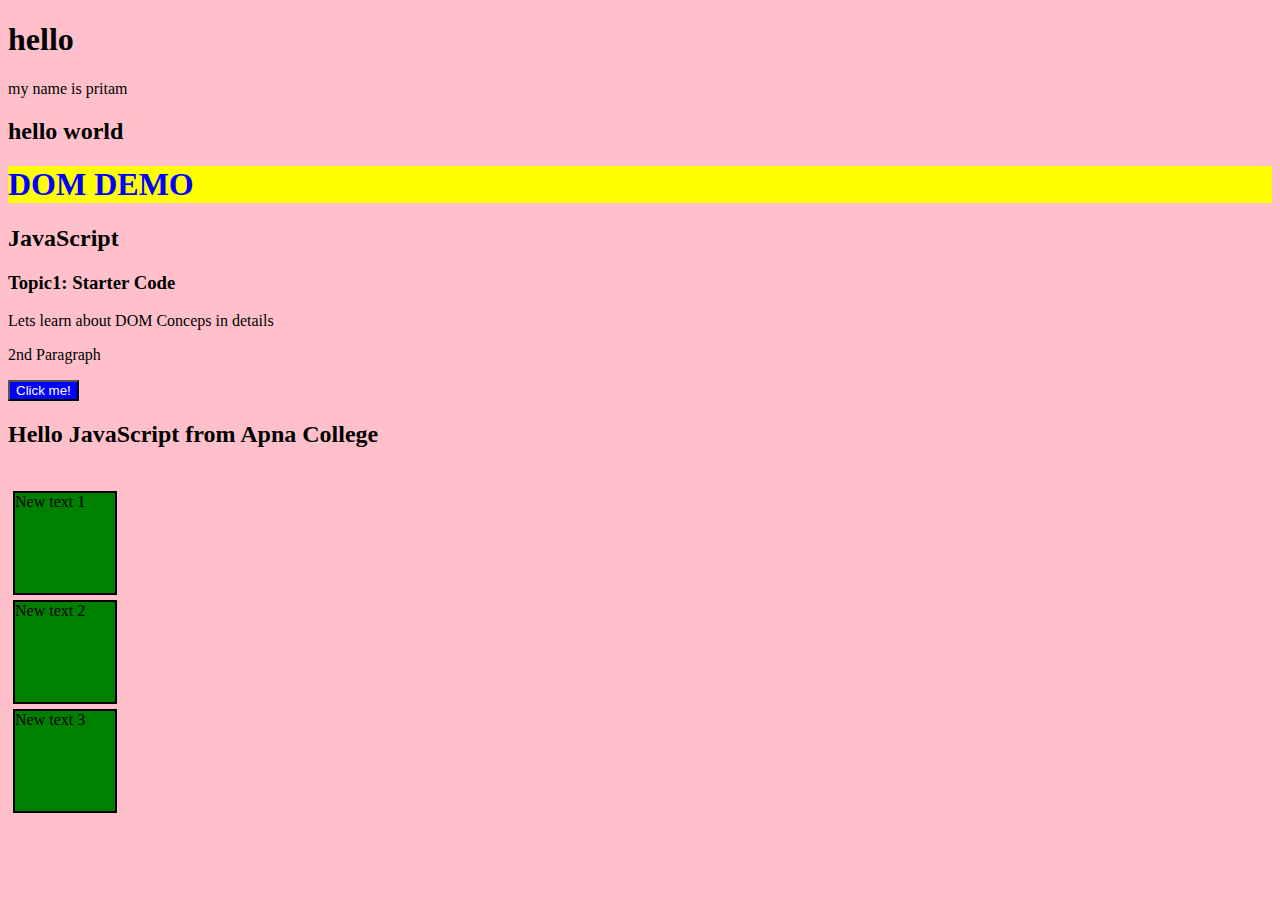
<file: DOM-1/index.html>
<!DOCTYPE html>
<html lang="en">
<head>
    <meta charset="UTF-8">
    <meta name="viewport" content="width=device-width, initial-scale=1.0">
    <title>DOM-1</title>
    <link rel="stylesheet" href="style.css">
</head>
<body>
    <div>
        <h1>hello</h1>
        <p>my name is pritam</p>
        <h2>hello world</h2>
    </div>
    <h1 id="heading1" class="heading-class">DOM DEMO</h1>
    <h2 class="heading-class">JavaScript</h2>
    <h3 class="heading-class">Topic1: Starter Code</h3>
    <p>Lets learn about DOM Conceps in details</p>
    <p>2nd Paragraph</p>
    <button>Click me!</button>

    <br>
    <h2 id="practice-1">Hello JavaScript</h2>  
    <br>
    <div class="box">Box 1</div>
    <div class="box">Box 2</div>
    <div class="box">Box 3</div>
    
    <script src="script.js"></script>
    
</body>
</html>
</file>
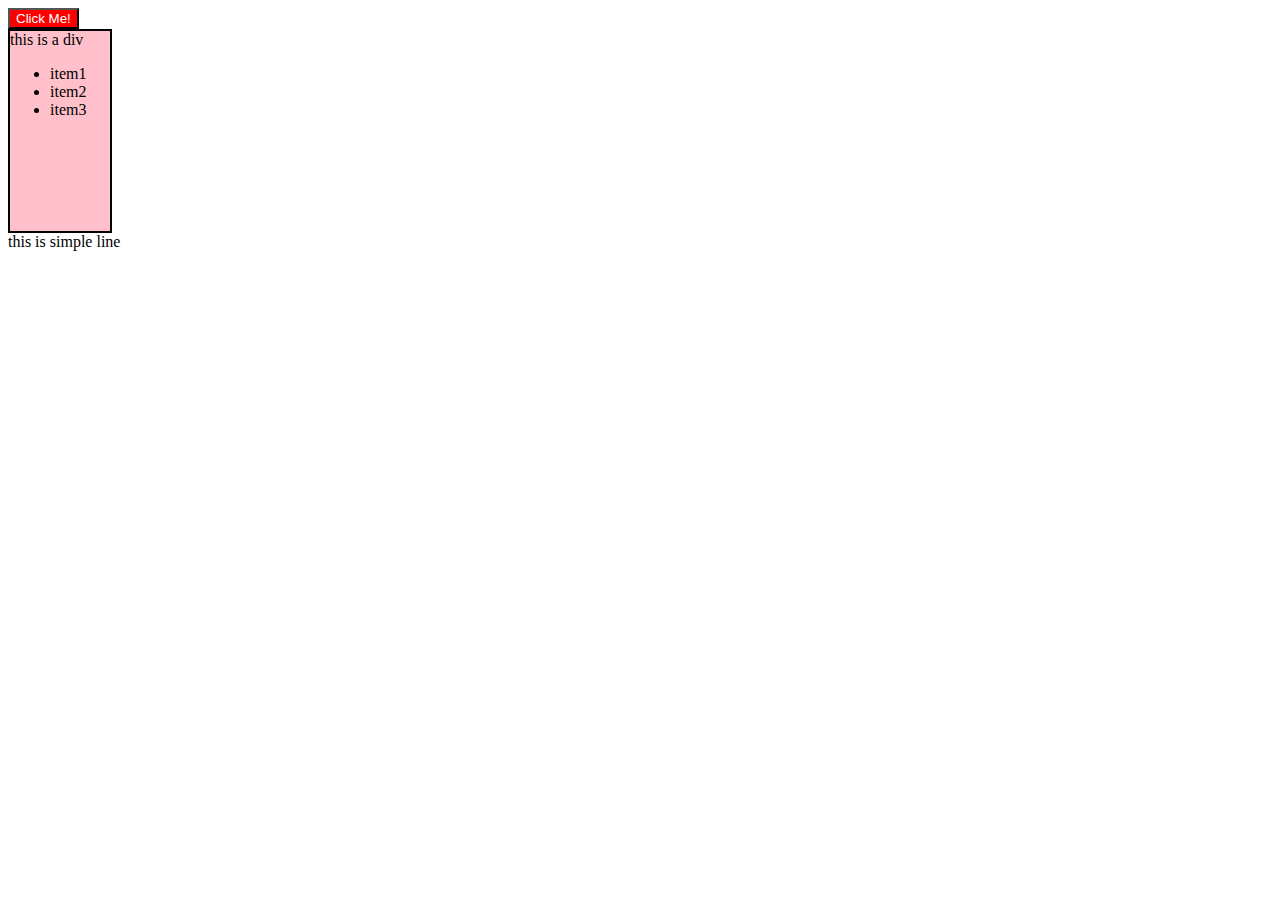
<file: DOM-2/index.html>
<!DOCTYPE html>
<html lang="en">
<head>
    <meta charset="UTF-8">
    <meta name="viewport" content="width=device-width, initial-scale=1.0">
    <title>DOM-2</title>
    <link rel="stylesheet" href="style.css">
</head>
<body>
    <div id="box">this is a div
        <ul>
            <li>item1</li>
            <li>item2</li>
            <li>item3</li>
        </ul>
    </div>

    <div class="para">this is simple line</div>

    <script src="script.js"></script>
</body>
</html>
</file>
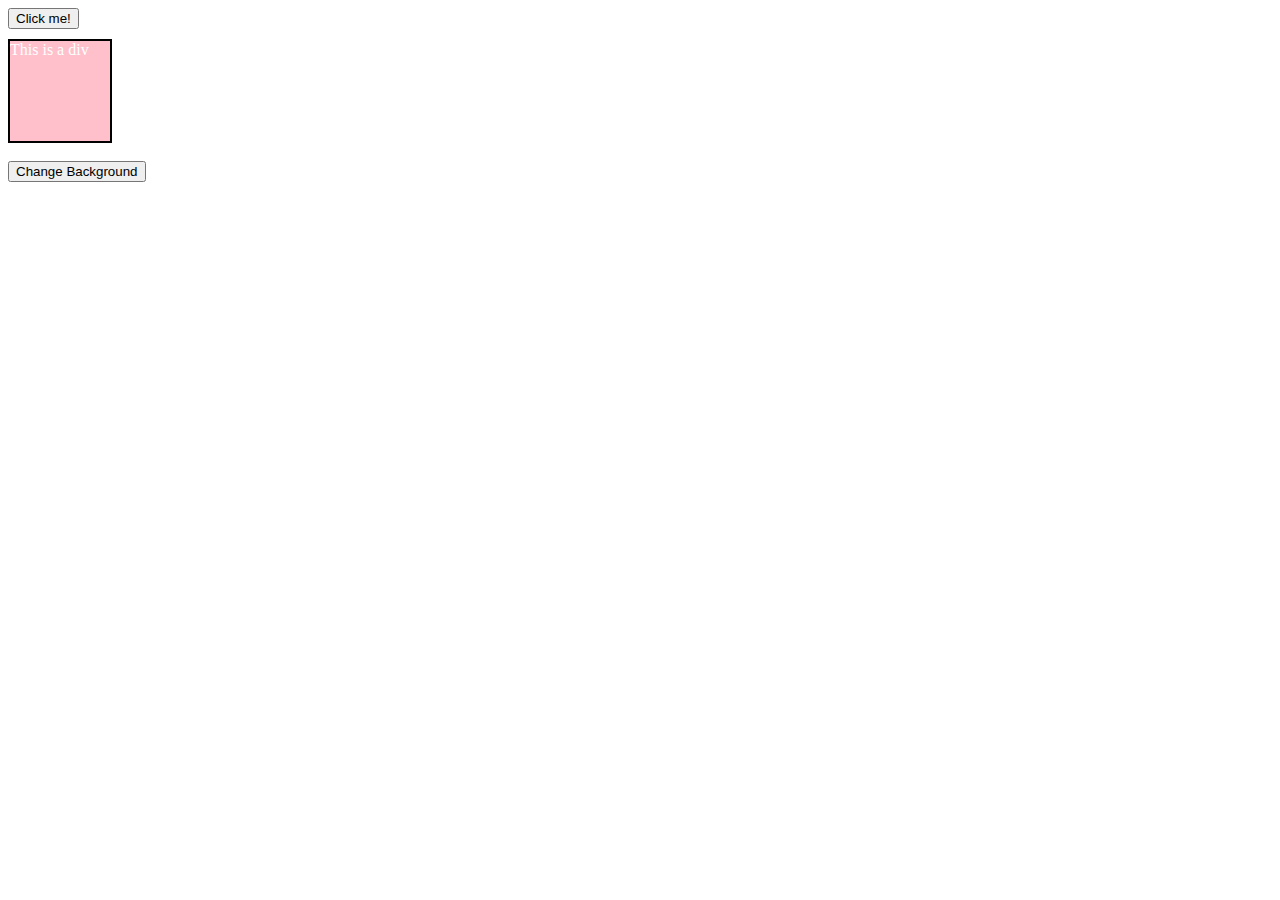
<file: Events/index.html>
<!DOCTYPE html>
<html lang="en">
<head>
    <meta charset="UTF-8">
    <meta name="viewport" content="width=device-width, initial-scale=1.0">
    <title>DOM-2</title>
    <link rel="stylesheet" href="style.css">
</head>
<body>

    <!-- these are inline events and are not remcommend usually we handle events with js
    <button onclick="console.log('hello world!')">
        Click Me!
    </button>

    <button ondblclick="alert('Two times Clicked!')">Click me two times</button>
    <div onmouseover="console.log('you are inside div')">This is a div</div> -->

    <button id="btn1">Click me!</button>
    <div id="div1">This is a div</div>

    <br>
    <button id="mode">Change Background</button>
    <script src="script.js"></script>    
</body>
</html>
</file>
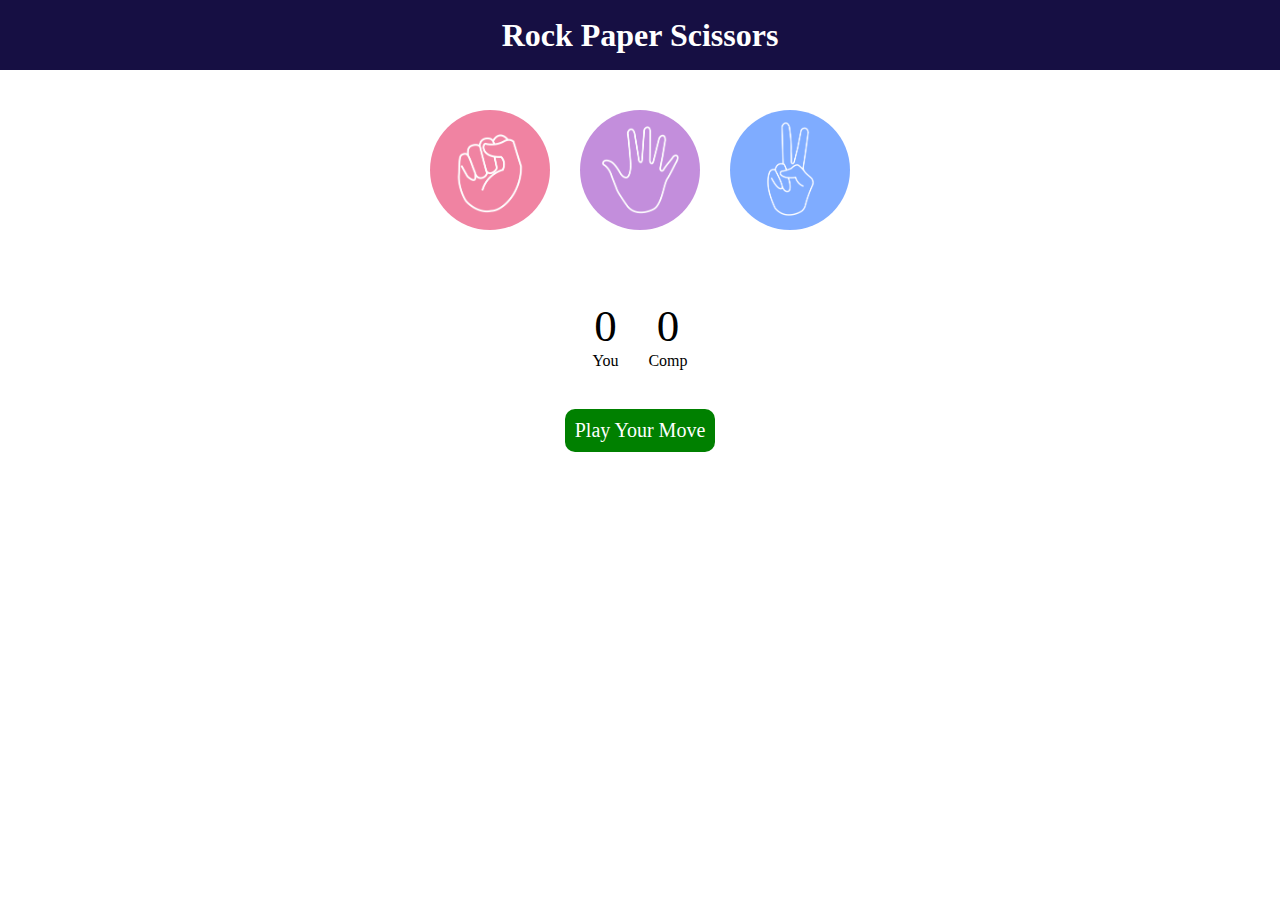
<file: Rock-Paper-Scissor-Game/index.html>
<!DOCTYPE html>
<html lang="en">
<head>
    <meta charset="UTF-8">
    <meta name="viewport" content="width=device-width, initial-scale=1.0">
    <title>Rock Paper Scissor</title>
    <link rel="stylesheet" href="style.css">
</head>
<body>
    <header>
        <div class="nav">
            <h1>Rock Paper Scissors</h1>
        </div>
    </header>
        <div class="selection">
            <div class="borderHover">
                <img class="structure" id="Rock" src="images/rock.png" alt="">
            </div>
            <div >
                <img class="structure" id="Paper" src="images/paper.png" alt="">
            </div>
            <div >
                <img class="structure" id="Scissor" src="images/scissors.png" alt="">
            </div>
        </div>
        <div class="score-count">
            <div class="my">
                <p class="text" id="user">0</p>
                <p>You</p>
            </div>
            <div class="computer">
                <p class="text" id="comp">0</p>
                <p>Comp</p>
            </div>
        </div>
        <div class="output">
            <div class="output-box">
                <p id="box-text">Play Your Move</p>
            </div>
        </div>
    <script src="script.js"></script>
</body>
</html>
</file>
<file: DOM-1/style.css>
body{
    background-color: pink;
}

#heading1{
    background-color: yellow;
    color: blue;
}
button{
    background-color: blue;
    color: white;
}

.box{
    height: 100px;
    width: 100px;
    background-color: green;
    border: solid 2px;
    margin: 5px;
}
</file>
<file: DOM-2/style.css>
#box{
    height: 200px;
    width: 100px;
    background-color: pink;
    border: solid 2px;

}
</file>
<file: Events/style.css>
div{
    height: 100px;
    width: 100px;
    border: solid 2px black;
    background-color: pink;
    color: white;
    margin-top: 10px;
}

.light{
    background-color: white;
    color: black;
}

.dark{
    background-color: black;
    color: white;
}
</file>
<file: Rock-Paper-Scissor-Game/style.css>
*{
    padding: 0%;
    margin: 0;
}
.nav{
    height: 4.375rem;
    /* height: 70px; */
    background-color: rgb(22, 15, 67);
    color: white;
    display: flex;
    justify-content: center;
    align-items: center;
}

.selection{
    /* height: 200px; */
    height: 12.5rem;
    display: flex;
    justify-content: center;
    align-items: center;
}

.structure{
    /* height: 120px;
    width: 120px; */
    height: 7.5rem;
    width: 7.5rem;
    border-radius: 100%;
    /* background-color: red; */
    /* margin-left: 15px;
    margin-right: 15px; */
    margin-left: 0.938rem;
    margin-right: 0.938rem;
}
#Rock{
    /* background-color: pink; */
    display: flex;
    justify-content: center;
    align-items: center;
}
#Paper{
    /* background-color: rgb(164, 93, 231); */
    display: flex;
    justify-content: center;
    align-items: center;
}
#Scissor{
    /* background-color: royalblue; */
    display: flex;
    justify-content: center;
    align-items: center;
}

.score-count{
    /* height: 130px; */
    height: 8.125rem;
    /* background-color: pink; */
    display: flex;
    justify-content: center;
    align-items: center;

}
.my{
    display: flex;
    flex-direction: column;
    align-items: center;
    padding-right: 0.938rem;
    padding-left: 0.938rem;

}
.computer{
    display: flex;
    flex-direction: column;
    align-items: center;
    padding-right: 0.938rem;
    padding-left: 0.938rem;
}
.text{
    font-size: 2.813rem;
}
.output{
    height: 3.75rem;
    /* background-color: bisque; */
    display: flex;
    justify-content: center;
    align-items: center;
}
.output-box{
    /* height: 40px;
    width: 220px; */
    background-color: green;
    border-radius: 10px;
    padding: 0.625rem;
}

.structure:hover{
    border: solid 5px black;
}

.output-box{
    display: flex;
    justify-content: center;
    align-items: center;
    color: white;
    font-size: 1.25rem
}

.structure{
    object-fit: cover;
}
</file>
